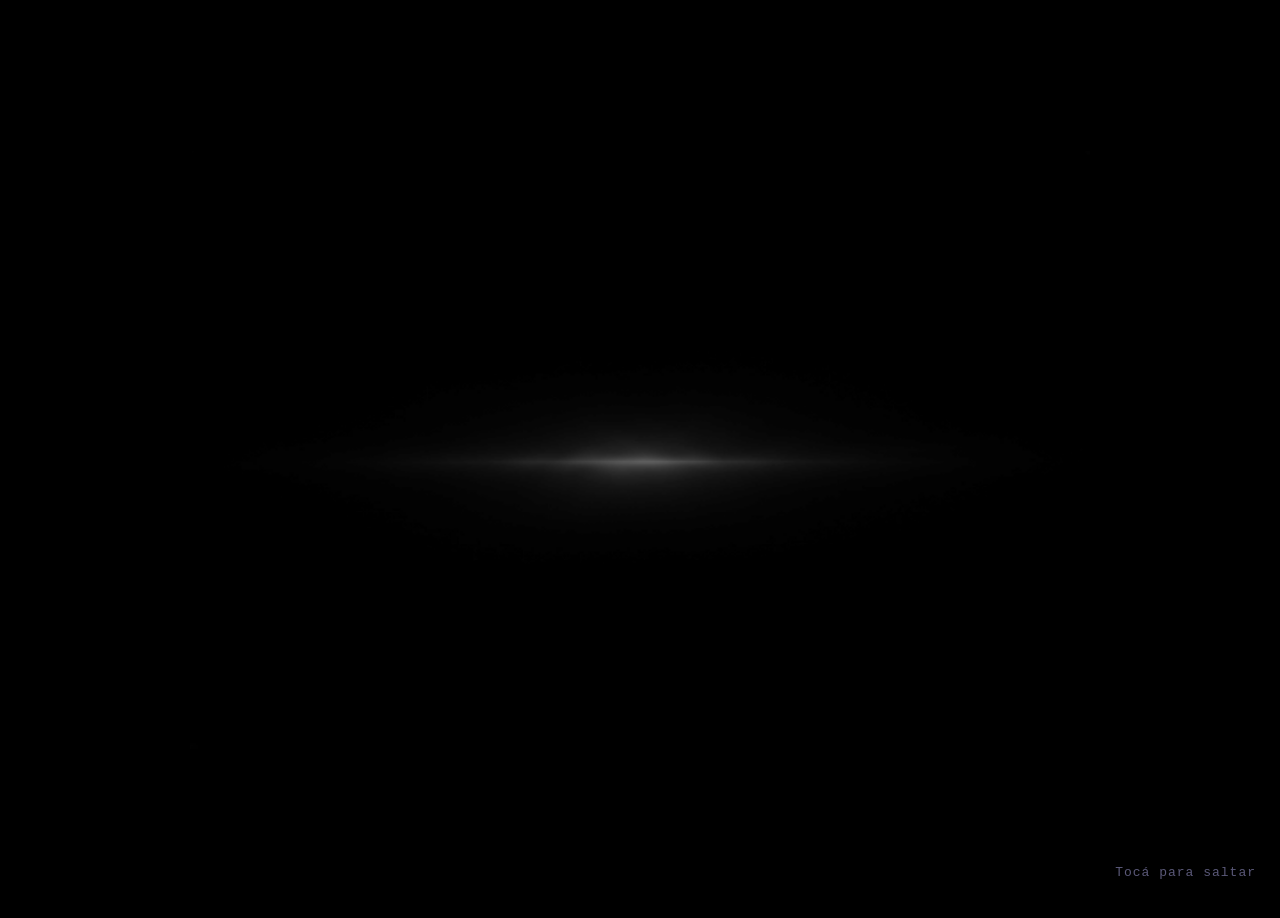
<file: index.html>
<!DOCTYPE html>
<html lang="es">
    
<head>
    <meta charset="UTF-8">
    <!--al abrir el juego te manda a la animacion del logo y de ahi a la pantalla de Play-->
    <meta http-equiv="refresh" content="0; url=intro/intro.html">
    <title>Monsters city</title>
</head>
<body>
    <a href="intro/intro.html">Ir al juego</a>
</body>
</html>
</file>
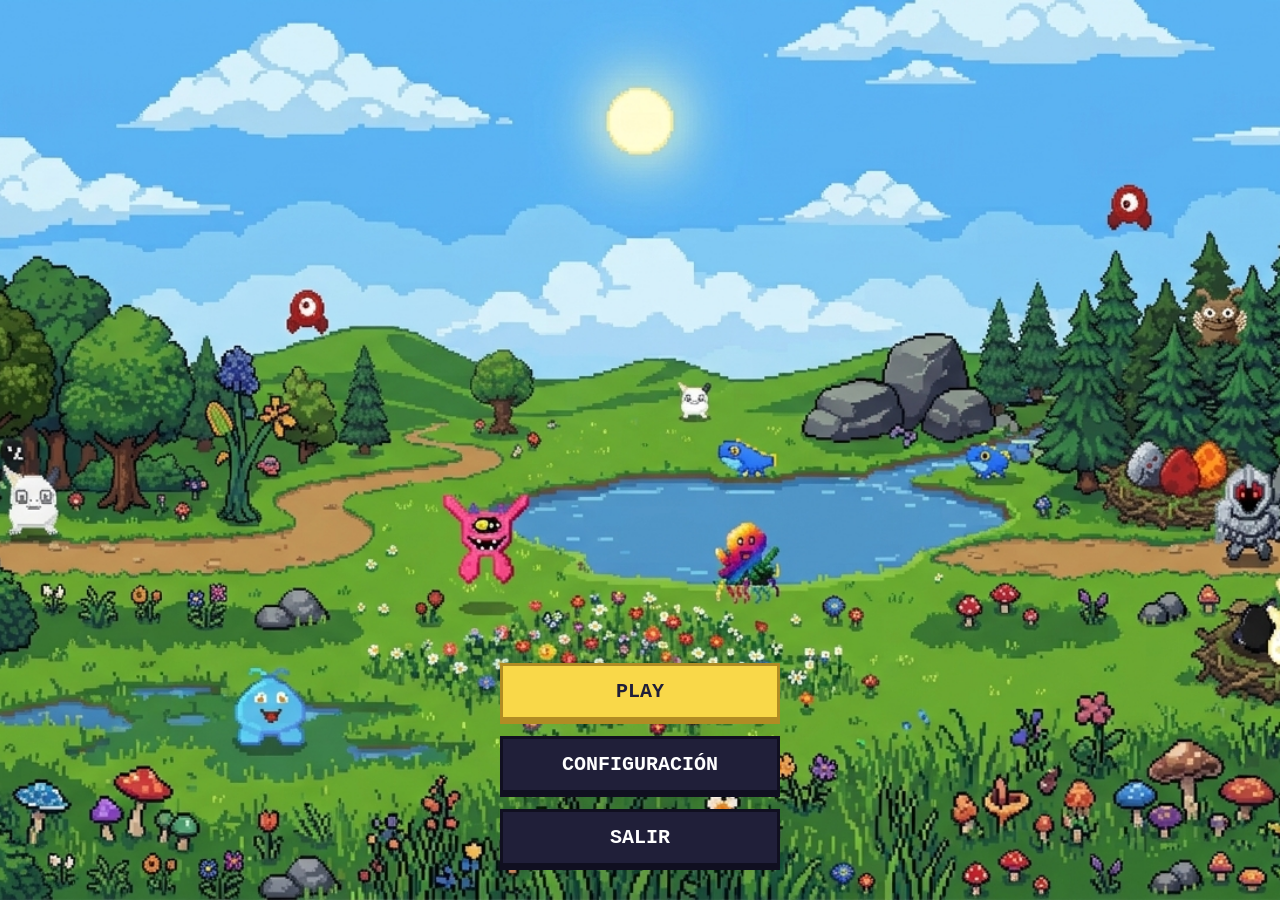
<file: inicio/inicio.html>
<!DOCTYPE html>
<html lang="es">
<head>
    <meta charset="UTF-8">
    <meta name="viewport" content="width=device-width, initial-scale=1.0">
    <title>Monsters city</title>
    <link rel="stylesheet" href="inicio.css">
</head>

<body>

    <main class="pantalla-inicio">
        <div class="menu">
            <a href="../mapa/mapa.html" class="boton" id="boton-play">Play</a>
            <button class="boton" id="boton-configuracion">Configuración</button>
            <button class="boton" id="boton-salir">Salir</button>
        </div>
    </main>

    <!--ventana para poner el nombre del jugador al tocar Play (inicio.js)-->
    <div id="ventana-nombre">
        <form class="caja-nombre" id="form-nombre">
            <h2>¿Cómo te llamás?</h2>
            <p>Este nombre se va a ver en tu perfil.</p>
            <input type="text" id="input-nombre" maxlength="16" placeholder="Tu nombre" autocomplete="off">
            <p class="error" id="error-nombre"></p>
            <div class="botones-nombre">
                <button type="button" class="boton" id="boton-cancelar">Cancelar</button>
                <button type="submit" class="boton" id="boton-empezar">Jugar</button>
            </div>
        </form>
    </div>

    <script src="inicio.js"></script>

</body>
</html>
</file>
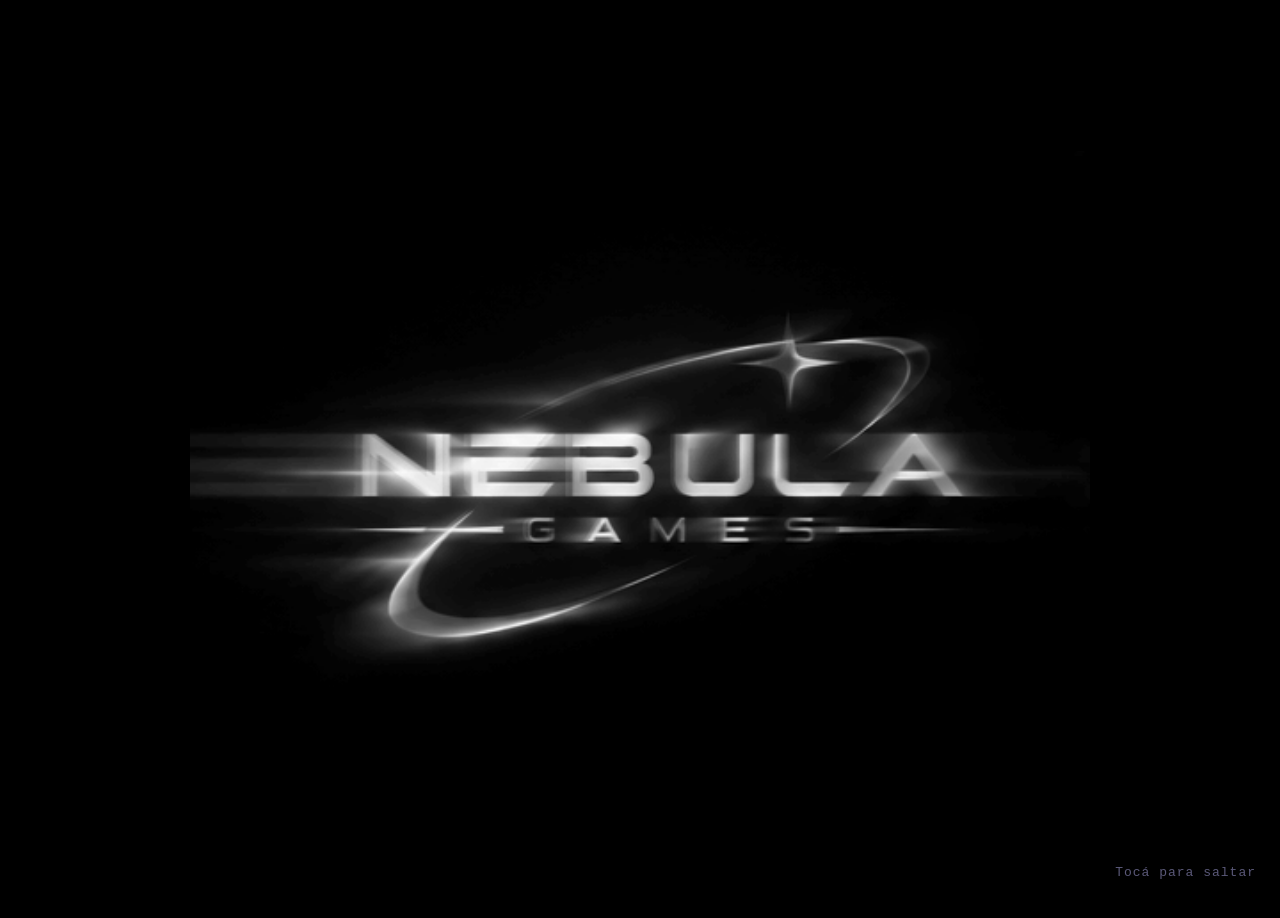
<file: intro/intro.html>
<!DOCTYPE html>
<html lang="es">
<head>
    <meta charset="UTF-8">
    <meta name="viewport" content="width=device-width, initial-scale=1.0">
    <title>Monsters city</title>
    <link rel="stylesheet" href="intro.css">
</head>

<body>

    <!--animacion del logo al abrir el juego; cuando termina pasa a la pantalla de Play (intro.js)-->
    <main class="pantalla-intro" id="pantalla-intro">
        <img src="../assets/fondos/intro-nebula-fluido.gif" alt="Nebula games" class="logo-intro">
        <p class="saltar">Tocá para saltar</p>
    </main>
winnie te amoooo haceme un hijo
    <script src="intro.js"></script>

</body>
</html>
</file>
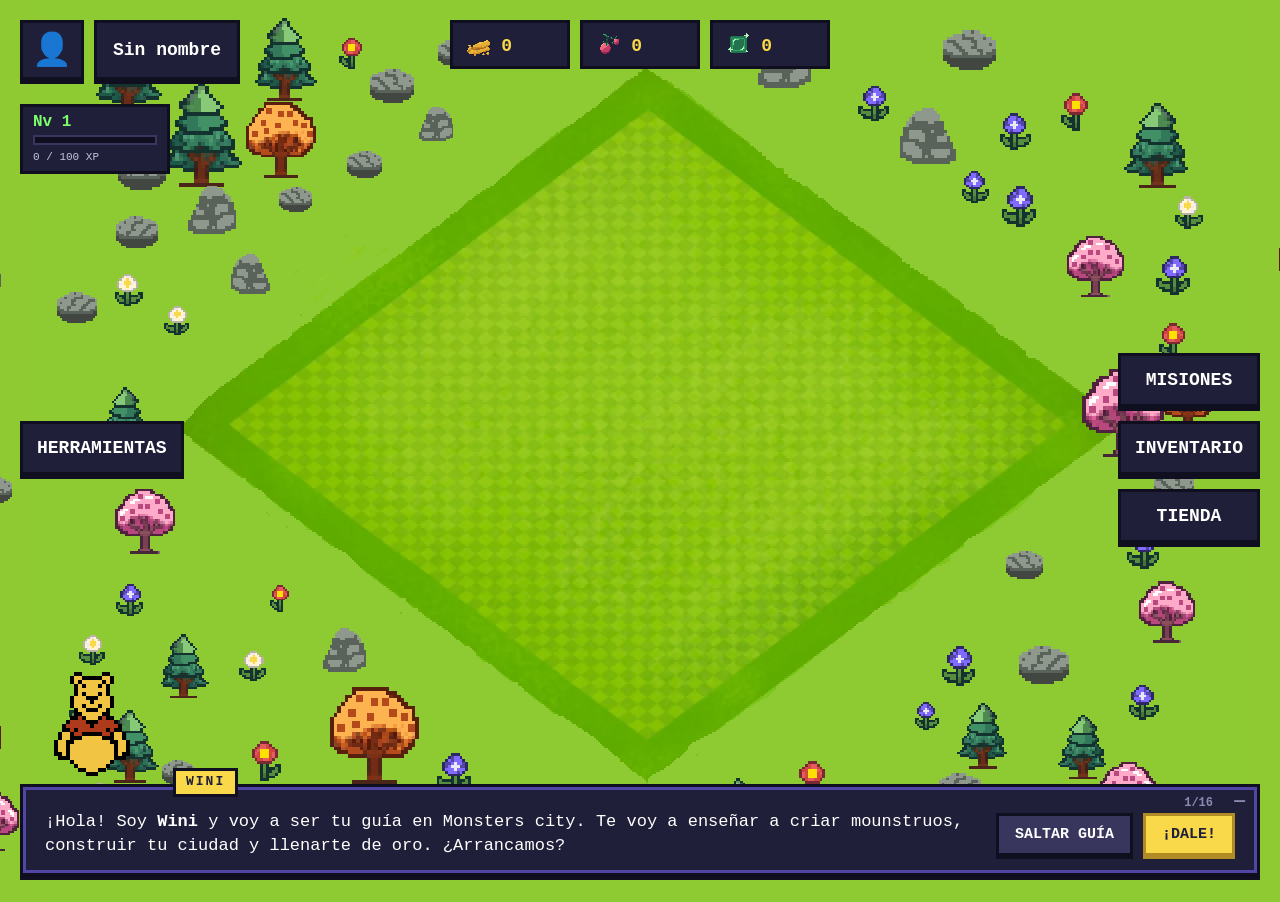
<file: mapa/mapa.html>
<!DOCTYPE html>
<html lang="es">
<head>
    <meta charset="UTF-8">
    <meta name="viewport" content="width=device-width, initial-scale=1.0">
    <title>Monsters city - Mapa</title>
    <link rel="stylesheet" href="mapa.css">
    <link rel="stylesheet" href="colores-nombre.css">
</head>

<body>

    <div id="mapa"></div>

    <a href="../perfil jugador/perfil.html" class="perfil" id="boton-perfil" title="Mi perfil">👤</a>
    <!--el nombre del jugador con el color que eligio en el perfil (guardado.js)-->
    <a href="../perfil jugador/perfil.html" class="nombre-hud" id="nombre-hud" title="Mi perfil"></a>

    <!--nivel y barra de experiencia del jugador (experiencia.js)-->
    <div class="hud-nivel" id="hud-nivel">
        <span id="nivel-jugador">Nv 1</span>
        <div class="barra-xp"><div id="relleno-xp"></div></div>
        <span id="texto-xp"></span>
    </div>

    <div class="recursos">
        <div class="recurso"> 🪙 <span id="oro"></span></div>
        <div class="recurso"> 🍖 <span id="comida"></span></div>
        <div class="recurso"> 💎 <span id="gemas"></span></div>
    </div>

    <div class="barra">
        <button class="boton" id="boton-herramientas">Herramientas</button>
        <div id="menu-estructuras"></div>
    </div>

    <div class="misiones">
        <div id="lista-misiones"></div>
        <div id="inventario"></div>
        <div class="botones-derecha">
            <button class="boton" id="boton-misiones">Misiones</button>
            <button class="boton" id="boton-inventario">Inventario</button>
            <button class="boton" id="boton-tienda">Tienda</button>
        </div>
    </div>

    <!--al tocar una estructura: su nombre y sus botones (interfaz.js)-->
    <div id="seleccion"></div>

    <!--pantalla de felicitaciones al conseguir un huevo o un monstruo (felicitaciones.js)-->
    <div id="felicitaciones"></div>

    <!--ventana que abren esos botones-->
    <div id="ventana-fondo">
        <div id="ventana"></div>
    </div>

    <script src="iconos-recursos.js"></script>
    <script src="datos-monstruos.js"></script>
    <script src="cruces.js"></script>
    <script src="mapa.js"></script>
    <script src="decoracion.js"></script>
    <script src="monstruos.js"></script>
    <script src="produccion.js"></script>
    <script src="interfaz.js"></script>
    <script src="felicitaciones.js"></script>
    <script src="experiencia.js"></script>
    <script src="tienda.js"></script>
    <script src="misiones.js"></script>
    <script src="guia.js"></script>
    <script src="guardado.js"></script>

</body>
</html>
</file>
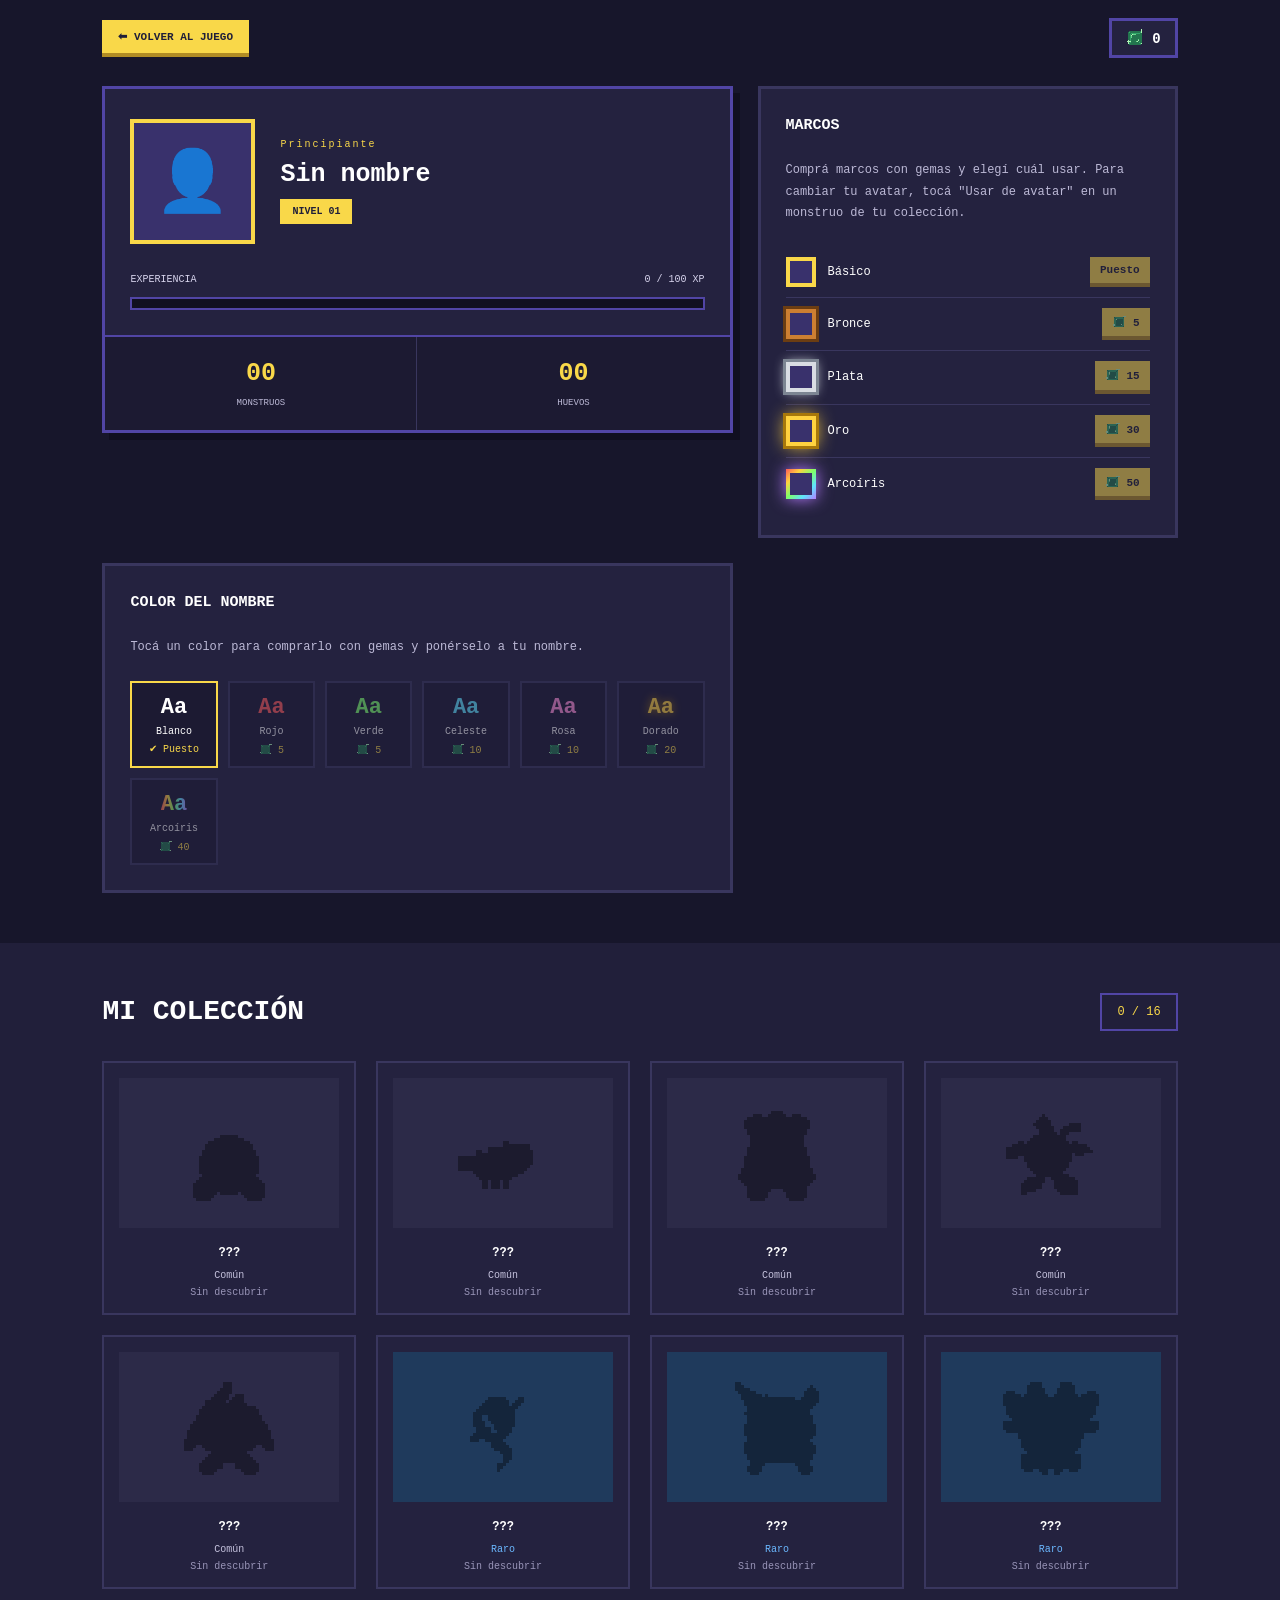
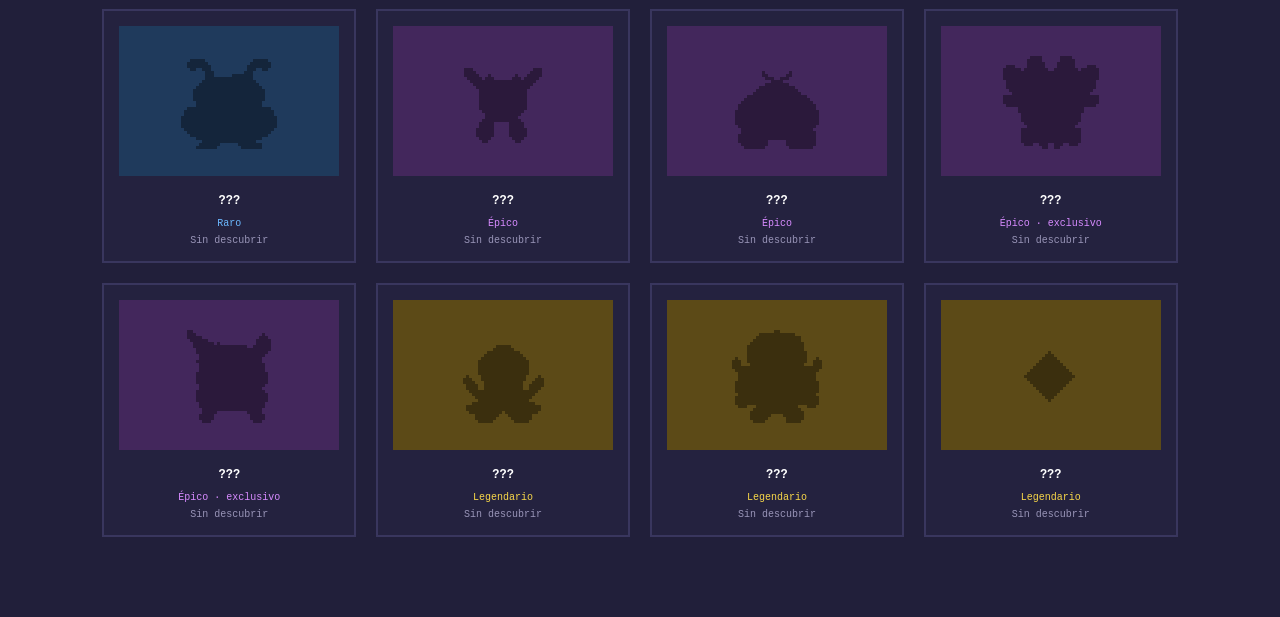
<file: perfil jugador/perfil.html>
<!DOCTYPE html>
<html lang="es">
<head>
    <meta charset="UTF-8">
    <meta name="viewport" content="width=device-width, initial-scale=1.0">
    <title>Mi Perfil | Monster World</title>
    <link rel="stylesheet" href="perfil.css">
    <link rel="stylesheet" href="../mapa/colores-nombre.css">
</head>

<body>

    <!--barra de arriba: volver al mapa (la partida queda guardada) y las gemas para comprar marcos-->
    <div class="barra-superior">
        <a href="../mapa/mapa.html" class="boton volver">⬅ VOLVER AL JUEGO</a>
        <span class="gemas" id="gemas-perfil">💎 0</span>
    </div>

    <main>

        <section class="perfil">

            <div class="tarjeta-perfil">

                <div class="datos-jugador">

                    <!--avatar: el monstruo que elijas en tu colección (perfil.js); el borde es el marco puesto-->
                    <div class="avatar" id="avatar"></div>

                    <div class="informacion">
                        <!--el rango sale del nivel (ver rangos en mapa/experiencia.js)-->
                        <p class="etiqueta" id="rango-perfil">Principiante</p>
                        <h2 id="nombre-jugador">MonsterPlayer</h2>
                        <span class="nivel" id="nivel-perfil">NIVEL 01</span>
                    </div>

                </div>

                <div class="experiencia">
                    <div class="texto-experiencia">
                        <span>EXPERIENCIA</span>
                        <span id="texto-xp-perfil">0 / 100 XP</span>
                    </div>

                    <div class="barra">
                        <div class="progreso" id="barra-xp-perfil"></div>
                    </div>
                </div>

                <div class="detalles">
                    <div class="detalle">
                        <span class="numero" id="total-monstruos">00</span>
                        <span class="nombre">MONSTRUOS</span>
                    </div>

                    <div class="detalle">
                        <span class="numero" id="total-huevos">00</span>
                        <span class="nombre">HUEVOS</span>
                    </div>
                </div>

            </div>

            <!--marcos para el avatar, se compran con gemas (perfil.js)-->
            <div class="caja">
                <h3>MARCOS</h3>
                <p class="objetivo">Comprá marcos con gemas y elegí cuál usar. Para cambiar tu avatar, tocá "Usar de avatar" en un monstruo de tu colección.</p>
                <div id="lista-marcos"></div>
            </div>

            <!--colores para el nombre, se compran con gemas (perfil.js)-->
            <div class="caja">
                <h3>COLOR DEL NOMBRE</h3>
                <p class="objetivo">Tocá un color para comprarlo con gemas y ponérselo a tu nombre.</p>
                <div id="lista-colores"></div>
            </div>

        </section>

        <section class="coleccion">

            <div class="encabezado-coleccion">
                <h2>MI COLECCIÓN</h2>
                <span class="contador" id="contador-coleccion">0 / 14</span>
            </div>

            <!--perfil.js pone aca todos los mounstruos del juego (los que no conseguiste salen como ???)-->
            <div class="contenedor-monstruos" id="contenedor-monstruos"></div>

        </section>

    </main>

    <script src="../mapa/iconos-recursos.js"></script>
    <script src="../mapa/datos-monstruos.js"></script>
    <script src="../mapa/experiencia.js"></script>
    <script src="perfil.js"></script>

</body>
</html>
</file>
<file: inicio/inicio.css>
* {
    margin: 0;
    padding: 0;
    box-sizing: border-box;
}

/*---Pantalla de inicio---*/

.pantalla-inicio {
    min-height: 100vh;
    padding-bottom: 30px;
    display: flex;
    justify-content: center;
    align-items: flex-end;
    background: url("../assets/fondos/fondoplay.jpg") center / cover;
}

.menu {
    width: 280px;
    display: flex;
    flex-direction: column;
    gap: 12px;
}

/*---botones---*/

.boton {
    padding: 14px;
    background: #201f39;
    color: #ffffff;
    border: 3px solid #100f20;
    border-bottom-width: 7px;
    font-family: "Courier New", monospace;
    font-size: 20px;
    font-weight: bold;
    text-align: center;
    text-decoration: none;
    text-transform: uppercase;
    cursor: pointer;
}

.boton:hover {
    background: #5145a5;
}

#boton-play {
    background: #f9d849;
    color: #201f39;
    border-color: #b18c24;
}

#boton-play:hover {
    background: #ffffff;
}

/*---ventana para poner el nombre---*/

#ventana-nombre {
    display: none;
    position: fixed;
    inset: 0;
    z-index: 100;
    align-items: center;
    justify-content: center;
    padding: 16px;
    background: rgba(10, 9, 25, 0.7);
}

#ventana-nombre.abierto {
    display: flex;
}

.caja-nombre {
    width: 360px;
    max-width: 100%;
    padding: 24px;
    background: #24223f;
    color: #ffffff;
    border: 3px solid #5145a5;
    border-bottom-width: 7px;
    font-family: "Courier New", monospace;
    text-align: center;
}

.caja-nombre h2 {
    color: #f9d849;
    font-size: 22px;
    margin-bottom: 8px;
}

.caja-nombre p {
    color: #c5c2dd;
    font-size: 14px;
    margin-bottom: 14px;
}

#input-nombre {
    width: 100%;
    padding: 12px;
    background: #17162b;
    color: #ffffff;
    border: 3px solid #39365e;
    font-family: inherit;
    font-size: 18px;
    font-weight: bold;
    text-align: center;
    outline: none;
}

#input-nombre:focus {
    border-color: #f9d849;
}

.caja-nombre .error {
    min-height: 18px;
    margin: 8px 0 4px;
    color: #ff8a80;
    font-size: 13px;
}

.botones-nombre {
    display: flex;
    gap: 10px;
}

.botones-nombre .boton {
    flex: 1;
    font-size: 16px;
}

#boton-empezar {
    background: #f9d849;
    color: #201f39;
    border-color: #b18c24;
}

#boton-empezar:hover {
    background: #ffffff;
}

/*---la pantalla aparece de a poco al venir de la intro---*/

.pantalla-inicio {
    animation: aparecer 0.6s ease-out;
}

@keyframes aparecer {
    from { opacity: 0; }
    to { opacity: 1; }
}

/*---que hacer doble click (o arrastrar) no seleccione texto ni imagenes---*/
body {
    user-select: none;
    -webkit-user-select: none;
}

img {
    -webkit-user-drag: none;
}

/*donde se escribe el nombre si se puede seleccionar*/
input,
textarea {
    user-select: text;
    -webkit-user-select: text;
}
</file>
<file: intro/intro.css>
* {
    margin: 0;
    padding: 0;
    box-sizing: border-box;
}

body {
    background: #000000;
    overflow: hidden;
}

.pantalla-intro {
    min-height: 100vh;
    display: flex;
    justify-content: center;
    align-items: center;
    background: #000000;
    cursor: pointer;
    transition: opacity 0.6s ease;
}

/*cuando termina la animacion se apaga la pantalla antes de cambiar de pagina*/
.pantalla-intro.saliendo {
    opacity: 0;
}

.logo-intro {
    width: min(90vw, 900px);
    height: auto;
}

.saltar {
    position: fixed;
    bottom: 20px;
    right: 24px;
    color: #5a5878;
    font-family: "Courier New", monospace;
    font-size: 13px;
    letter-spacing: 1px;
}

/*---que hacer doble click (o arrastrar) no seleccione texto ni imagenes---*/
body {
    user-select: none;
    -webkit-user-select: none;
}

img {
    -webkit-user-drag: none;
}

/*donde se escribe (ej: el nombre) si se puede seleccionar*/
input,
textarea {
    user-select: text;
    -webkit-user-select: text;
}
</file>
<file: mapa/mapa.css>
* {
    margin: 0;
    padding: 0;
    box-sizing: border-box;
}

body {
    background: #8fca33;
    font-family: "Courier New", monospace;
}

/*---mapa---*/

#mapa {
    position: relative;
    width: 1200px;
    height: 902px;
    margin: 0 auto;
    background: url("../assets/png/mapa/mapa.png");
    background-size: 100% 100%;
    image-rendering: pixelated;
}

/*las estructuras se centran en el punto donde se hizo click*/
.estructura {
    position: absolute;
    transform: translate(-50%, -50%);
    cursor: pointer;
}

.estructura:hover {
    filter: drop-shadow(0 0 4px #f9d849) drop-shadow(0 0 4px #f9d849);
}

.fantasma {
    pointer-events: none; /*el fantasma no se clickea, el click va al mapa*/
    opacity: 0.6;
    z-index: 10000;
}

/*afuera del rombo no se puede construir*/
.fantasma.bloqueado {
    filter: grayscale(1) drop-shadow(0 0 6px #ff0000) drop-shadow(0 0 6px #ff0000);
}

/*---perfil y recursos---*/

.perfil {
    position: fixed;
    top: 20px;
    left: 20px;
    z-index: 20000;
    width: 64px;
    height: 64px;
    display: flex;
    align-items: center;
    justify-content: center;
    /*mismo recuadro que los botones de tienda, misiones e inventario*/
    background: #201f39;
    border: 3px solid #100f20;
    border-bottom-width: 7px;
    font-size: 32px;
    text-decoration: none;
}

.perfil:hover,
.nombre-hud:hover {
    background: #5145a5;
}

/*el nombre al lado del perfil (el color esta en colores-nombre.css)*/
.nombre-hud {
    position: fixed;
    top: 20px;
    left: 94px; /*20 del perfil + 64 de ancho + 10 de separacion*/
    z-index: 20000;
    height: 64px;
    /*como mucho 220px, pero en pantallas angostas mas corto para que no se pise con el oro/comida/gemas del medio*/
    max-width: clamp(90px, 50vw - 310px, 220px);
    display: flex;
    align-items: center;
    padding: 0 16px;
    background: #201f39;
    border: 3px solid #100f20;
    border-bottom-width: 7px;
    box-sizing: border-box;
    font-size: 18px;
    font-weight: bold;
    text-decoration: none;
}

/*si el nombre es muy largo se corta con "..."*/
.nombre-hud span {
    overflow: hidden;
    white-space: nowrap;
    text-overflow: ellipsis;
}

.recursos {
    position: fixed;
    top: 20px;
    left: 50%;
    transform: translateX(-50%);
    z-index: 20000;
    display: flex;
    gap: 10px;
}

.recurso {
    min-width: 120px;
    padding: 10px 14px;
    background: #201f39;
    color: #f9d849;
    border: 3px solid #100f20;
    font-size: 18px;
    font-weight: bold;
}

/*---barra de herramientas (a la izquierda, a mitad de altura: abajo va el diálogo de Wini)---*/

.barra {
    position: fixed;
    left: 20px;
    top: 50%;
    transform: translateY(-50%);
    z-index: 20000;
    display: flex;
    align-items: center;
    gap: 10px;
}

.boton {
    padding: 14px;
    background: #201f39;
    color: #ffffff;
    border: 3px solid #100f20;
    border-bottom-width: 7px;
    font-family: inherit;
    font-size: 18px;
    font-weight: bold;
    text-transform: uppercase;
    cursor: pointer;
}

.boton:hover {
    background: #5145a5;
}

/*el menú se abre a la derecha del botón*/
#menu-estructuras {
    display: none;
    gap: 10px;
}

#menu-estructuras.abierto {
    display: flex;
}

#menu-estructuras button {
    width: 110px;
    padding: 8px;
    background: #24223f;
    color: #ffffff;
    border: 3px solid #39365e;
    font-family: inherit;
    font-weight: bold;
    cursor: pointer;
}

#menu-estructuras button:hover {
    border-color: #f9d849;
}

/*las que no se pueden comprar (sin oro o ya construida) se ven apagadas*/
#menu-estructuras button:disabled {
    opacity: 0.5;
    cursor: not-allowed;
    border-color: #39365e;
}

#menu-estructuras .precio {
    display: block;
    margin-top: 4px;
    color: #f9d849;
    font-size: 12px;
}

#menu-estructuras .precio.gratis {
    color: #7dff6b;
}

#menu-estructuras img {
    display: block;
    width: 80px;
    height: 80px;
    margin: 0 auto 6px;
    object-fit: contain;
}

/*---misiones (a la derecha, a mitad de altura)---*/

.misiones {
    position: fixed;
    right: 20px;
    top: 50%;
    transform: translateY(-50%);
    z-index: 20000;
    display: flex;
    align-items: center;
    gap: 10px;
}

#boton-misiones.hay-premio {
    background: #f9d849;
    color: #201f39;
    border-color: #b18c24;
}

.botones-derecha {
    display: flex;
    flex-direction: column;
    gap: 10px;
}

/*se marca si hay huevos o monstruos guardados*/
#boton-inventario.hay-algo {
    border-color: #f9d849;
}

#lista-misiones,
#inventario {
    display: none;
    width: 300px;
    max-height: 70vh;
    overflow-y: auto;
    padding: 14px;
    background: #24223f;
    color: #ffffff;
    border: 3px solid #5145a5;
}

#lista-misiones.abierto,
#inventario.abierto {
    display: block;
}

#lista-misiones h2,
#inventario h2 {
    color: #f9d849;
    font-size: 20px;
    margin-bottom: 10px;
}

.mision {
    padding: 10px;
    margin-bottom: 8px;
    background: #201f39;
    border: 2px solid #39365e;
    font-size: 14px;
}

.mision p {
    font-weight: bold;
    margin-bottom: 6px;
}

.mision span {
    color: #c5c2dd;
    margin-right: 10px;
}

.mision button {
    display: block;
    margin-top: 8px;
    padding: 6px 10px;
    background: #f9d849;
    color: #201f39;
    border: 2px solid #b18c24;
    font-family: inherit;
    font-weight: bold;
    cursor: pointer;
}

/*las misiones ya cobradas se ven apagadas*/
.mision.reclamada {
    opacity: 0.4;
}

/*---monstruos animados (tiras de cuadros, ver sprite() en monstruos.js)---*/

.sprite {
    flex-shrink: 0;
    background-repeat: no-repeat;
    image-rendering: pixelated;
    animation-name: animar-sprite;
    animation-iteration-count: infinite;
}

@keyframes animar-sprite {
    from { background-position: 0 0; }
    to { background-position: var(--fin) 0; }
}

/*---filas de huevos y monstruos (inventario, incubadora, habitat)---*/

#inventario h3,
#ventana h3 {
    color: #f9d849;
    font-size: 15px;
    margin: 12px 0 6px;
}

.vacio {
    color: #8d89b3;
    font-size: 13px;
}

.fila-monstruo {
    display: flex;
    align-items: center;
    gap: 8px;
    padding: 6px;
    margin-bottom: 6px;
    background: #201f39;
    border: 2px solid #39365e;
    text-align: left;
}

.fila-monstruo .texto {
    flex: 1;
    display: flex;
    flex-direction: column;
    font-size: 13px;
}

.fila-monstruo .texto span {
    color: #c5c2dd;
    font-size: 12px;
}

.fila-monstruo .acciones {
    display: flex;
    flex-direction: column;
    gap: 4px;
}

.fila-monstruo button {
    padding: 5px 8px;
    background: #f9d849;
    color: #201f39;
    border: 2px solid #b18c24;
    font-family: inherit;
    font-size: 12px;
    font-weight: bold;
    cursor: pointer;
    white-space: nowrap;
}

.fila-monstruo button:disabled {
    opacity: 0.4;
    cursor: not-allowed;
}

/*barra que se va llenando mientras se incuba el huevo*/
.barra-tiempo {
    display: block;
    height: 14px;
    margin-bottom: 6px;
    background: #201f39;
    border: 2px solid #39365e;
}

.barra-tiempo .relleno {
    display: block;
    height: 100%;
    width: 0;
    background: #f9d849;
}

/*---lo que se ve arriba de las estructuras (huevo en la incubadora, monstruos en el habitat)---*/

.marcador {
    position: absolute;
    width: 0;
    height: 0;
    pointer-events: none; /*el click pasa a la estructura de abajo*/
}

.marcador .sprite {
    position: absolute;
    transform: translate(-50%, -50%);
}

/*el ! aparece arriba de la incubadora cuando el huevo ya eclosiono*/
.marcador .aviso {
    display: none;
    position: absolute;
    left: -14px;
    top: -110px;
    width: 28px;
    height: 28px;
    line-height: 24px;
    text-align: center;
    background: #f9d849;
    color: #201f39;
    border: 2px solid #b18c24;
    font-weight: bold;
    font-size: 20px;
    animation: saltar 0.6s infinite alternate;
}

.marcador.listo .aviso {
    display: block;
}

@keyframes saltar {
    to { transform: translateY(-8px); }
}

/*el bosque de afuera del mapa (decoracion.js): queda fijo detras de todo y no se puede tocar*/
.bosque {
    position: fixed;
    left: 0;
    top: 0;
    width: 100vw;
    height: 100vh;
    z-index: -1;
    pointer-events: none;
}

/*arboles y piedras alrededor del rombo (decoracion.js): solo de adorno, el click pasa al mapa*/
.decoracion {
    position: absolute;
    pointer-events: none;
    image-rendering: pixelated;
}

/*corazones arriba de Reservados mientras los mounstruos se cruzan (monstruos.js)*/
/*dibujo: assets/png/estructuras/corazon-reservados.png = 11 cuadros de 32x32, a 5 por segundo*/
/*CAMBIÁ ACÁ: left/top = donde se ven (respecto del centro de Reservados), width/height = tamaño*/
.marcador .corazones {
    position: absolute;
    left: -42px;
    top: -82px;
    width: 64px;
    height: 64px;
    background: url("../assets/png/estructuras/corazon-reservados.png") no-repeat 0 0;
    background-size: 704px 64px; /*11 cuadros x 64px*/
    image-rendering: pixelated;
    animation: animar-corazones 2.2s steps(11) infinite;
}

@keyframes animar-corazones {
    to { background-position: -704px 0; }
}

/*cuando el huevo ya esta listo se dejan de ver los corazones (aparece el !)*/
.marcador.listo .corazones {
    display: none;
}


/*---estructura seleccionada (brilla)---*/

.estructura.seleccionada {
    filter: drop-shadow(0 0 3px #ffffff) drop-shadow(0 0 6px #f9d849) drop-shadow(0 0 6px #f9d849);
}

/*---barra de abajo al tocar una estructura (interfaz.js)---*/

#seleccion {
    display: none;
    position: fixed;
    left: 50%;
    bottom: calc(20px + var(--alto-guia, 0px)); /*arriba del diálogo de Wini si está abierto*/
    transform: translateX(-50%);
    z-index: 20000;
    flex-direction: column;
    align-items: center;
    gap: 8px;
    padding: 10px 18px 12px;
    background: #24223f;
    color: #ffffff;
    border: 3px solid #5145a5;
    border-bottom-width: 6px;
    max-width: calc(100vw - 32px);
}

#seleccion.abierto {
    display: flex;
}

.sel-titulo {
    display: flex;
    align-items: center;
    gap: 8px;
    color: #f9d849;
    font-size: 18px;
}

.sel-titulo .nivel {
    padding: 2px 6px;
    background: #5145a5;
    color: #ffffff;
    font-size: 12px;
    font-weight: bold;
}

.sel-tira {
    display: flex;
    flex-direction: column;
    align-items: center;
    gap: 4px;
    font-size: 12px;
    font-weight: bold;
    color: #c5c2dd;
}

.tira {
    display: flex;
    gap: 6px;
    flex-wrap: wrap;
    justify-content: center;
}

.hueco {
    position: relative;
    width: 54px;
    height: 58px;
    display: flex;
    flex-direction: column;
    align-items: center;
    justify-content: center;
    background: #201f39;
    border: 2px solid #39365e;
    cursor: pointer;
}

.hueco:hover {
    border-color: #f9d849;
}

.hueco small {
    font-size: 10px;
    color: #f9d849;
}

.hueco.vacio {
    border-style: dashed;
    color: #8d89b3;
    font-size: 24px;
}

.hueco.listo {
    border-color: #7dff6b;
}

.sel-botones {
    display: flex;
    gap: 16px;
}

.accion {
    position: relative;
    display: flex;
    flex-direction: column;
    align-items: center;
    gap: 4px;
}

.accion .circulo {
    width: 56px;
    height: 56px;
    border-radius: 50%;
    background: #f9d849;
    border: 3px solid #b18c24;
    border-bottom-width: 6px;
    font-size: 26px;
    line-height: 1;
    cursor: pointer;
    transition: 0.15s;
}

.accion .circulo:hover {
    background: #ffffff;
    transform: translateY(-3px);
}

/*boton sin nada para hacer (ej: nada para reclamar, nivel maximo)*/
.accion.apagado .circulo {
    background: #5d5a80;
    border-color: #39365e;
}

.texto-accion {
    font-size: 12px;
    font-weight: bold;
}

/*numerito rojo arriba del boton*/
.insignia {
    display: none;
    position: absolute;
    top: -6px;
    right: -10px;
    padding: 1px 6px;
    background: #e5484d;
    color: #ffffff;
    border: 2px solid #ffffff;
    border-radius: 10px;
    font-size: 11px;
    font-weight: bold;
}

/*---ventanas que abren los botones (interfaz.js)---*/

#ventana-fondo {
    display: none;
    position: fixed;
    inset: 0;
    z-index: 30000;
    align-items: center;
    justify-content: center;
    padding: 16px;
    padding-bottom: calc(16px + var(--alto-guia, 0px)); /*que el diálogo de Wini no tape la ventana*/
    background: rgba(10, 9, 25, 0.6);
}

#ventana-fondo.abierto {
    display: flex;
}

#ventana {
    position: relative;
    width: 400px;
    max-width: 100%;
    max-height: 85vh;
    overflow-y: auto;
    padding: 18px;
    background: #24223f;
    color: #ffffff;
    border: 3px solid #5145a5;
    border-bottom-width: 7px;
    text-align: center;
}

#ventana h2 {
    color: #f9d849;
    font-size: 22px;
    margin: 0 30px 10px;
}

#ventana p {
    font-size: 14px;
    color: #c5c2dd;
    margin-bottom: 10px;
}

#ventana .cerrar {
    position: absolute;
    top: 8px;
    right: 8px;
    width: 30px;
    height: 30px;
    background: #201f39;
    color: #ffffff;
    border: 2px solid #39365e;
    font-family: inherit;
    font-weight: bold;
    cursor: pointer;
}

#ventana .cerrar:hover {
    border-color: #f9d849;
}

.imagen-ventana {
    width: 110px;
    height: 110px;
    object-fit: contain;
}

#ventana .nivel-grande {
    color: #ffffff;
    font-size: 20px;
    font-weight: bold;
}

.flecha {
    color: #7dff6b;
}

.lista-datos,
.lista-cambios {
    display: flex;
    flex-direction: column;
    gap: 6px;
    padding: 10px;
    margin-bottom: 12px;
    background: #201f39;
    border: 2px solid #39365e;
    font-size: 14px;
    font-weight: bold;
    color: #f9d849;
}

.lista-cambios div {
    display: flex;
    justify-content: space-between;
    gap: 10px;
    color: #c5c2dd;
}

.lista-cambios b {
    color: #ffffff;
}

.costo {
    display: flex;
    flex-direction: column;
    gap: 2px;
    font-size: 18px;
    font-weight: bold;
    color: #f9d849;
}

.costo span {
    font-size: 13px;
}

.costo .falta {
    color: #ff8a80;
}

.costo .alcanza {
    color: #7dff6b;
}

.botones-ventana {
    display: flex;
    justify-content: center;
    gap: 10px;
    margin-top: 14px;
}

.boton-grande {
    padding: 10px 18px;
    background: #f9d849;
    color: #201f39;
    border: 3px solid #b18c24;
    border-bottom-width: 6px;
    font-family: inherit;
    font-size: 15px;
    font-weight: bold;
    cursor: pointer;
}

.boton-grande.verde {
    background: #7dff6b;
    border-color: #3c9c2f;
}

.boton-grande.gris {
    background: #39365e;
    color: #ffffff;
    border-color: #201f39;
}

.boton-grande:disabled {
    opacity: 0.4;
    cursor: not-allowed;
}

.icono-grande {
    font-size: 54px;
}

#ventana .cantidad-grande {
    font-size: 22px;
    color: #ffffff;
}

#ventana .cantidad-grande b {
    color: #f9d849;
}

#ventana .capacidad {
    color: #ffffff;
}

#ventana .capacidad b {
    color: #f9d849;
}

.lugar-libre {
    justify-content: center;
    min-height: 54px;
    border-style: dashed;
    color: #8d89b3;
    font-size: 13px;
}

/*cuenta regresiva del huevo adentro de la fila*/
.fila-monstruo .texto .barra-tiempo {
    margin-top: 4px;
}

/*---"+25 🪙" que sube al reclamar---*/

.flotante {
    position: absolute;
    z-index: 99999;
    transform: translate(-50%, -50%);
    color: #f9d849;
    font-size: 22px;
    font-weight: bold;
    text-shadow: 2px 2px 0 #201f39, -2px -2px 0 #201f39, 2px -2px 0 #201f39, -2px 2px 0 #201f39;
    white-space: nowrap;
    pointer-events: none;
    animation: flotar 1.3s ease-out forwards;
}

@keyframes flotar {
    from { opacity: 1; margin-top: 0; }
    to { opacity: 0; margin-top: -60px; }
}

/*---cajas de la tienda (tienda.js)---*/

.tarjeta-caja {
    display: flex;
    align-items: center;
    gap: 12px;
    padding: 10px;
    margin-bottom: 8px;
    background: #201f39;
    border: 2px solid #39365e;
    text-align: left;
}

/*recuadro amarillo: despues va la imagen o animacion de la caja*/
.imagen-caja {
    width: 80px;
    height: 80px;
    flex-shrink: 0;
    background: #f9d849;
    border: 3px solid #b18c24;
    border-bottom-width: 6px;
}

/*con el dibujo del lucky block (tienda.js): tira horizontal de cuadros animada*/
.tarjeta-caja .imagen-caja.con-imagen {
    background-color: transparent;
    border: none;
    background-repeat: no-repeat;
    background-size: calc(var(--frames) * 80px) 80px;
    image-rendering: pixelated;
    animation-name: animar-caja;
    animation-iteration-count: infinite;
}

@keyframes animar-caja {
    from { background-position: 0 0; }
    to { background-position: calc(var(--frames) * -80px) 0; }
}

/*el simbolo de genero de los mounstruos (monstruos.js)*/
.genero {
    font-weight: bold;
}

.genero-macho {
    color: #6ec6ff;
}

.genero-hembra {
    color: #ff8fc8;
}

.texto-caja {
    flex: 1;
    display: flex;
    flex-direction: column;
    gap: 6px;
    font-size: 14px;
}

.probabilidades {
    display: flex;
    flex-wrap: wrap;
    gap: 4px 10px;
    font-size: 11px;
}

.texto-caja button {
    align-self: flex-start;
    padding: 6px 10px;
    background: #f9d849;
    color: #201f39;
    border: 2px solid #b18c24;
    font-family: inherit;
    font-size: 13px;
    font-weight: bold;
    cursor: pointer;
}

.texto-caja button:disabled {
    opacity: 0.4;
    cursor: not-allowed;
}

/*colores de cada calidad*/
.calidad-comun { color: #c5c2dd; }
.calidad-raro { color: #6bb8ff; }
.calidad-epico { color: #d78bff; }
.calidad-legendario { color: #f9d849; }

/*---cuadrito con 🍖/🪙 arriba de la granja y el hábitat para reclamar (produccion.js)---*/

.marcador .burbuja {
    display: none;
    position: absolute;
    left: -22px;
    width: 44px;
    height: 44px;
    line-height: 36px;
    text-align: center;
    font-size: 24px;
    background: #f9d849;
    border: 3px solid #b8860b;
    border-bottom-width: 6px;
    cursor: pointer;
    pointer-events: auto; /*el marcador deja pasar los clicks, pero este cuadrito si se puede tocar*/
    animation: saltar 0.6s infinite alternate;
}

.marcador .burbuja.visible {
    display: block;
}

.marcador .burbuja:hover {
    background: #ffe680;
}

/*cuando ya llego al maximo (deja de juntar) el borde se pone rojo para que se note*/
.marcador .burbuja.lleno {
    border-color: #ff5a4f;
}

/*---pantalla de felicitaciones al conseguir un huevo o un monstruo (felicitaciones.js)---*/

#felicitaciones {
    display: none;
    position: fixed;
    inset: 0;
    z-index: 40000; /*arriba de las ventanas*/
    align-items: center;
    justify-content: center;
    padding: 16px;
    background: rgba(10, 9, 25, 0.8);
    --color-calidad: #c5c2dd;
}

#felicitaciones.abierto {
    display: flex;
}

/*cada calidad tiene su color (rayos, borde y texto)*/
#felicitaciones.color-raro { --color-calidad: #6bb8ff; }
#felicitaciones.color-epico { --color-calidad: #d78bff; }
#felicitaciones.color-gemas { --color-calidad: #5fe3ff; }
#felicitaciones.color-nivel { --color-calidad: #7dff6b; }
#felicitaciones.color-legendario { --color-calidad: #f9d849; }

.caja-felicitaciones {
    width: 380px;
    max-width: 100%;
    padding: 20px;
    background: #24223f;
    color: #ffffff;
    border: 3px solid var(--color-calidad);
    border-bottom-width: 7px;
    text-align: center;
    overflow: hidden;
    animation: entrar-felicitaciones 0.35s ease-out;
}

.titulo-felicitaciones {
    color: #f9d849;
    font-size: 28px;
    font-weight: bold;
    text-shadow: 3px 3px 0 #5145a5;
}

.subtitulo-felicitaciones {
    margin-top: 4px;
    color: #c5c2dd;
    font-size: 14px;
}

/*el dibujo grande con rayos girando atras*/
.escenario-felicitaciones {
    position: relative;
    height: 200px;
    margin: 6px 0;
    display: flex;
    align-items: center;
    justify-content: center;
}

.escenario-felicitaciones .rayos {
    position: absolute;
    width: 300px;
    height: 300px;
    border-radius: 50%;
    background: repeating-conic-gradient(var(--color-calidad) 0deg 12deg, transparent 12deg 30deg);
    -webkit-mask-image: radial-gradient(circle, #000 15%, transparent 68%);
    mask-image: radial-gradient(circle, #000 15%, transparent 68%);
    opacity: 0.45;
    animation: girar-rayos 8s linear infinite;
}

.dibujo-felicitaciones {
    position: relative;
    animation: aparecer-dibujo 0.6s cubic-bezier(0.3, 1.6, 0.5, 1) both;
    animation-delay: 0.15s;
}

.nombre-felicitaciones {
    font-size: 22px;
    font-weight: bold;
}

.calidad-felicitaciones {
    margin-top: 2px;
    color: var(--color-calidad);
    font-size: 15px;
    font-weight: bold;
    text-transform: uppercase;
    letter-spacing: 3px;
}

.detalle-felicitaciones {
    margin-top: 10px;
    color: #c5c2dd;
    font-size: 13px;
    line-height: 1.5;
}

@keyframes entrar-felicitaciones {
    from { transform: scale(0.7); opacity: 0; }
    to { transform: scale(1); opacity: 1; }
}

@keyframes aparecer-dibujo {
    from { transform: scale(0); }
    to { transform: scale(1); }
}

@keyframes girar-rayos {
    to { transform: rotate(360deg); }
}

.icono-felicitaciones {
    font-size: 110px;
    line-height: 1;
}

.nota-felicitaciones {
    margin-top: 10px;
    padding: 6px 8px;
    color: #201f39;
    background: var(--color-calidad);
    font-size: 13px;
    font-weight: bold;
}

/*---nivel y experiencia del jugador, al lado del perfil (experiencia.js)---*/

.hud-nivel {
    position: fixed;
    top: 104px; /*abajo del boton del perfil (asi no se pisa con los recursos)*/
    left: 20px;
    z-index: 20000;
    width: 150px;
    padding: 6px 10px;
    background: #201f39;
    color: #ffffff;
    border: 3px solid #100f20;
}

#nivel-jugador {
    color: #7dff6b;
    font-size: 16px;
    font-weight: bold;
}

.barra-xp {
    height: 10px;
    margin: 4px 0 2px;
    background: #100f20;
    border: 2px solid #39365e;
}

#relleno-xp {
    height: 100%;
    width: 0;
    background: #7dff6b;
    transition: width 0.4s;
}

#texto-xp {
    color: #c5c2dd;
    font-size: 11px;
}

/*"+10 XP" que sube al ganar experiencia*/
.flotante-xp {
    position: absolute;
    right: 8px;
    top: 0;
    color: #7dff6b;
    font-size: 15px;
    font-weight: bold;
    text-shadow: 2px 2px 0 #100f20;
    pointer-events: none;
    animation: flotar 1.3s ease-out forwards;
}

/*avatar elegido en el perfil (un monstruo) adentro del boton del perfil*/
.perfil .sprite {
    pointer-events: none;
}

/*---caja premium, cajas bloqueadas y garantia (tienda.js)---*/

/*recuadro violeta: despues va la imagen o animacion de la caja premium*/
.caja-premium .imagen-caja {
    background: #b77bff;
    border-color: #6b3cb0;
}

.tarjeta-caja.bloqueada {
    opacity: 0.55;
}

.garantia {
    color: #f9d849;
    font-size: 11px;
}

.calidad-gemas { color: #5fe3ff; }

#ventana .aclaracion {
    margin: -2px 0 6px;
    font-size: 12px;
}

.icono-cambio {
    width: 48px;
    text-align: center;
    font-size: 26px;
}

/*---misiones: separador, cumplidas y cuenta regresiva (misiones.js)---*/

.separador-misiones {
    margin: 12px 0 6px;
    color: #8d89b3;
    font-size: 12px;
    font-weight: bold;
    letter-spacing: 2px;
    text-transform: uppercase;
}

/*lista para reclamar: se resalta*/
.mision.cumplida {
    border-color: #f9d849;
}

.mision .se-va {
    display: block;
    margin-top: 6px;
    color: #7dff6b;
    font-size: 12px;
}


/*---Wini, la guía (guia.js)---*/

/*ocupa todo el ancho de abajo: el diálogo va a lo largo y Wini parado arriba de su borde izquierdo*/
#guia {
    position: fixed;
    left: 20px;
    right: 20px;
    bottom: 20px;
    z-index: 35000; /*arriba de las ventanas, abajo de las felicitaciones*/
    pointer-events: none; /*solo se tocan Wini y el diálogo, no el espacio vacio*/
}

#guia .wini {
    position: absolute;
    left: 10px;
    bottom: 0;
    padding: 0;
    background-color: transparent;
    background-repeat: no-repeat;
    border: none;
    image-rendering: pixelated;
    cursor: pointer;
    pointer-events: auto;
    animation-name: animar-wini;
    animation-iteration-count: infinite;
    transform-origin: bottom left;
}

/*con el diálogo abierto Wini se para arriba de él (pisa un poquito el borde)*/
#guia.con-dialogo .wini {
    bottom: calc(var(--alto-dialogo, 0px) - 8px);
}

@keyframes animar-wini {
    from { background-position: 0 0; }
    to { background-position: var(--fin) 0; }
}

/*con la guía terminada y el diálogo cerrado Wini queda en la esquina, un poco mas chico*/
#guia.terminada:not(.con-dialogo) .wini {
    transform: scale(0.85);
}

#guia.terminada:not(.con-dialogo) .wini:hover {
    filter: drop-shadow(0 0 4px #f9d849) drop-shadow(0 0 4px #f9d849);
}

/*el diálogo: mismo fondo oscuro que los botones, con borde doble*/
.globo-guia {
    display: none;
    position: relative;
    width: 100%;
    min-height: 96px;
    padding: 16px 22px 14px;
    background: #201f39;
    color: #ffffff;
    border: 3px solid #100f20;
    border-bottom-width: 7px;
    box-shadow: inset 0 0 0 3px #5145a5;
    font-size: 17px;
    line-height: 1.45;
    pointer-events: auto;
}

.globo-guia.abierto {
    display: flex;
    align-items: flex-end;
    gap: 18px;
    animation: aparecer-guia 0.25s ease-out;
}

@keyframes aparecer-guia {
    from { opacity: 0; transform: translateY(16px); }
}

/*el cartelito con el nombre, pegado arriba del diálogo al lado de Wini*/
.globo-guia::before {
    content: "WINI";
    position: absolute;
    left: 150px;
    top: -19px;
    padding: 2px 10px;
    background: #f9d849;
    color: #201f39;
    border: 3px solid #100f20;
    font-size: 13px;
    font-weight: bold;
    letter-spacing: 2px;
}

.texto-guia {
    flex: 1;
    min-width: 0;
}

.globo-guia p {
    margin-bottom: 8px;
}

.globo-guia p:last-child {
    margin-bottom: 0;
}

.cuenta-guia {
    position: absolute;
    top: 8px;
    right: 44px;
    color: #8d89b3;
    font-size: 12px;
    font-weight: bold;
}

.minimizar-guia {
    position: absolute;
    top: 4px;
    right: 12px;
    background: none;
    border: none;
    color: #8d89b3;
    font-family: inherit;
    font-size: 18px;
    font-weight: bold;
    cursor: pointer;
}

.minimizar-guia:hover {
    color: #ffffff;
}

.botones-guia {
    flex-shrink: 0;
    display: flex;
    justify-content: flex-end;
    align-items: center;
    gap: 10px;
}

.boton-guia {
    padding: 10px 16px;
    background: #f9d849;
    color: #201f39;
    border: 3px solid #b18c24;
    border-bottom-width: 6px;
    font-family: inherit;
    font-size: 15px;
    font-weight: bold;
    text-transform: uppercase;
    cursor: pointer;
}

.boton-guia:hover {
    filter: brightness(1.1);
}

.boton-guia.gris {
    background: #39365e;
    color: #ffffff;
    border-color: #100f20;
}

.boton-guia.gris:hover {
    background: #5145a5;
}

/*cuando Wini espera que el jugador haga algo*/
.esperando-guia {
    color: #8d89b3;
    font-size: 14px;
    font-style: italic;
}

.temas-guia {
    display: flex;
    flex-wrap: wrap;
    gap: 8px;
    margin-top: 10px;
}

/*en pantallas angostas los botones van abajo del texto*/
@media (max-width: 700px) {
    .globo-guia.abierto {
        flex-direction: column;
        align-items: stretch;
    }
    .globo-guia::before {
        left: 120px;
    }
}

/*lo que la guía le marca al jugador para que toque*/
.guia-marcado {
    animation: brillar-guia 1s ease-in-out infinite alternate;
}

@keyframes brillar-guia {
    from { box-shadow: 0 0 0 3px #f9d849; }
    to { box-shadow: 0 0 0 3px #f9d849, 0 0 18px 6px #f9d849; }
}

/*las estructuras del mapa son imagenes con fondo transparente: brillan con el contorno del dibujo*/
img.guia-marcado {
    animation: brillar-guia-imagen 1s ease-in-out infinite alternate;
}

@keyframes brillar-guia-imagen {
    from { filter: drop-shadow(0 0 2px #f9d849) drop-shadow(0 0 2px #f9d849); }
    to { filter: drop-shadow(0 0 6px #f9d849) drop-shadow(0 0 10px #f9d849); }
}

/*flecha que salta y apunta a lo que hay que tocar*/
.flecha-guia {
    display: none;
    position: fixed;
    z-index: 34000;
    width: 0;
    height: 0;
    pointer-events: none;
}

.flecha-guia.visible {
    display: block;
}

/*la flecha se dibuja apuntando para abajo y se gira con --giro segun de que lado esta*/
.flecha-guia::before {
    content: "";
    position: absolute;
    left: -22px;
    top: -52px;
    width: 44px;
    height: 52px;
    background: #f9d849;
    clip-path: polygon(30% 0, 70% 0, 70% 45%, 100% 45%, 50% 100%, 0 45%, 30% 45%);
    filter: drop-shadow(0 0 2px #100f20) drop-shadow(0 0 2px #100f20) drop-shadow(0 0 2px #100f20);
    transform-origin: 50% 100%;
    rotate: var(--giro, 0deg);
    animation: saltar-flecha 0.5s ease-in-out infinite alternate;
}

@keyframes saltar-flecha {
    from { transform: translateY(-14px); }
    to { transform: translateY(0); }
}

/*---que hacer doble click (o arrastrar) no seleccione texto ni imagenes---*/
body {
    user-select: none;
    -webkit-user-select: none;
}

img {
    -webkit-user-drag: none;
}

/*donde se escribe (ej: el nombre) si se puede seleccionar*/
input,
textarea {
    user-select: text;
    -webkit-user-select: text;
}
</file>
<file: mapa/colores-nombre.css>
/*=== COLORES DEL NOMBRE DEL JUGADOR ===*/
/*se usan en el mapa (al lado del perfil) y en el perfil (la tarjeta y las muestras para comprar)*/
/*CAMBIÁ ACÁ los colores (para agregar uno nuevo, copiá una línea y agregalo tambien en "coloresNombre" en perfil jugador/perfil.js)*/
.color-nombre-blanco { color: #ffffff; }
.color-nombre-rojo { color: #ff5a5a; }
.color-nombre-verde { color: #7dff6b; }
.color-nombre-celeste { color: #5fe3ff; }
.color-nombre-rosa { color: #ff8fd6; }
.color-nombre-dorado { color: #ffd23f; text-shadow: 0 0 8px #a8780a; }
.color-nombre-arcoiris {
    background: linear-gradient(90deg, #ff5a5a, #ffd23f, #7dff6b, #5fe3ff, #b77bff);
    -webkit-background-clip: text;
    background-clip: text;
    color: transparent;
}
</file>
<file: perfil jugador/perfil.css>
* {
    margin: 0;
    padding: 0;
    box-sizing: border-box;
}

html {
    scroll-behavior: smooth;
}

body {
    background: #17162b;
    color: #ffffff;
    font-family: "Courier New", monospace;
}

/*---barra de arriba (volver y gemas)---*/

.barra-superior {
    padding: 18px 8%;
    display: flex;
    justify-content: space-between;
    align-items: center;
    gap: 15px;
}

.boton.volver {
    padding: 10px 16px;
    white-space: nowrap; /*que el texto no se parta en varias lineas*/
}

.gemas {
    padding: 8px 14px;
    background: #24223f;
    border: 3px solid #5145a5;
    font-size: 14px;
    font-weight: bold;
}

/*---contenedor de perfil---*/

.perfil {
    padding: 10px 8% 50px;
    display: grid;
    grid-template-columns: 1.5fr 1fr;
    gap: 25px;
    align-items: start;
}

/*---tarjeta principal---*/

.tarjeta-perfil {
    background: #24223f;
    border: 3px solid #5145a5;
    box-shadow: 7px 7px #100f20;
}

.datos-jugador {
    padding: 30px 25px;
    display: flex;
    align-items: center;
    gap: 25px;
}

.avatar {
    width: 125px;
    height: 125px;
    flex-shrink: 0;
    background: #39316c;
    border: 4px solid #f9d849;
    display: flex;
    justify-content: center;
    align-items: center;
    overflow: hidden;
}

.avatar img {
    width: 100%;
    height: 100%;
    object-fit: contain;
    image-rendering: pixelated;
}

.etiqueta {
    color: #f9d849;
    font-size: 10px;
    letter-spacing: 2px;
    margin-bottom: 10px;
}

.informacion h2 {
    font-size: 25px;
    overflow-wrap: anywhere;
    margin-bottom: 10px;
}


.nivel {
    display: inline-block;
    padding: 7px 12px;
    color: #201f39;
    background: #f9d849;
    font-size: 10px;
    font-weight: bold;
}

/*---experiencia---*/

.experiencia {
    padding: 0 25px 25px;
}

.texto-experiencia {
    display: flex;
    justify-content: space-between;
    gap: 10px;
    font-size: 10px;
    color: #d7d4ed;
    margin-bottom: 12px;
}

.barra {
    width: 100%;
    height: 13px;
    background: #111020;
    border: 2px solid #5145a5;
}

.progreso {
    width: 0%;
    height: 100%;
    background: #f9d849;
}

/*---estadisticas---*/

.detalles {
    display: grid;
    grid-template-columns: repeat(2, 1fr);
    background: #1c1a32;
    border-top: 2px solid #5145a5;
}

.detalle {
    padding: 22px 8px;
    display: flex;
    flex-direction: column;
    align-items: center;
    gap: 10px;
    border-right: 1px solid #39365e;
}

.detalle:last-child {
    border-right: none;
}

.numero {
    color: #f9d849;
    font-size: 25px;
    font-weight: bold;
}

.nombre {
    color: #bcb9d6;
    font-size: 9px;
    text-align: center;
}


.caja {
    padding: 25px;
    background: #24223f;
    border: 3px solid #39365e;
}

.caja h3 {
    font-size: 15px;
    margin-bottom: 22px;
    line-height: 1.6;
}

.objetivo {
    color: #bcb9d6;
    font-size: 12px;
    line-height: 1.8;
    margin-bottom: 22px;
}

/*---botones---*/

.boton {
    display: inline-block;
    padding: 13px 20px;
    background: #f9d849;
    color: #201f39;
    text-decoration: none;
    font-size: 11px;
    font-weight: bold;
    border-bottom: 4px solid #b18c24;
    transition: 0.2s;
}

.boton:hover {
    background: #ffffff;
    transform: translateY(-3px);
}

/*---coleccion---*/

.coleccion {
    padding: 50px 8% 80px;
    background: #211f3a;
}

.encabezado-coleccion {
    display: flex;
    justify-content: space-between;
    align-items: center;
    gap: 20px;
    margin-bottom: 30px;
}

.encabezado-coleccion h2 {
    font-size: 28px;
}

.contador {
    padding: 10px 15px;
    color: #f9d849;
    border: 2px solid #5145a5;
    font-size: 12px;
    white-space: nowrap;
}

.contenedor-monstruos {
    display: grid;
    grid-template-columns: repeat(4, 1fr);
    gap: 20px;
}

.monstruo {
    padding: 15px;
    text-align: center;
    background: #24223f;
    border: 2px solid #39365e;
    transition: 0.3s;
}

.monstruo:hover {
    border-color: #f9d849;
    transform: translateY(-5px);
}

.imagen {
    height: 150px;
    margin-bottom: 18px;
    display: flex;
    justify-content: center;
    align-items: center;
}

.imagen img {
    width: 90%;
    height: 90%;
    object-fit: contain;
    image-rendering: pixelated;
    filter: grayscale(1);
    opacity: 0.35;
}

.verde {
    background: #204d3b;
}

.dorado {
    background: #66501b;
}

.hielo {
    background: #244e69;
}

.blanco {
    background: #49465c;
}

.monstruo h3 {
    font-size: 12px;
    margin-bottom: 10px;
}

.monstruo p {
    color: #9995b8;
    font-size: 10px;
}

/*---responsive---*/

@media (max-width: 900px) {
    .perfil {
        grid-template-columns: 1fr;
    }

    .contenedor-monstruos {
        grid-template-columns: repeat(2, 1fr);
    }
}

@media (max-width: 600px) {
    .datos-jugador {
        flex-direction: column;
        text-align: center;
    }

    .informacion h2 {
        font-size: 22px;
    }

    .texto-experiencia {
        font-size: 9px;
    }

    .nombre {
        font-size: 8px;
    }

    .contenedor-monstruos {
        grid-template-columns: repeat(2, 1fr);
    }

    .imagen {
        height: 110px;
    }

    .encabezado-coleccion h2 {
        font-size: 21px;
    }
}

/*---mounstruos de la coleccion (perfil.js)---*/

/*dibujo animado (igual que en el mapa)*/
.sprite {
    flex-shrink: 0;
    background-repeat: no-repeat;
    image-rendering: pixelated;
    animation-name: animar-sprite;
    animation-iteration-count: infinite;
}

@keyframes animar-sprite {
    from { background-position: 0 0; }
    to { background-position: var(--fin) 0; }
}

/*los que todavia no conseguiste se ven como sombra*/
.monstruo.bloqueado .sprite {
    filter: brightness(0);
    opacity: 0.35;
    animation-play-state: paused;
}

.monstruo.conseguido {
    border-color: #5145a5;
}

.fondo-comun { background: #2c2a48; }
.fondo-raro { background: #1f3a5c; }
.fondo-epico { background: #43275c; }
.fondo-legendario { background: #5c4a17; }

.monstruo .calidad-comun { color: #c5c2dd; }
.monstruo .calidad-raro { color: #6bb8ff; }
.monstruo .calidad-epico { color: #d78bff; }
.monstruo .calidad-legendario { color: #f9d849; }

.monstruo p.cantidad {
    margin-top: 6px;
    color: #9995b8;
}

/*los que no conseguiste: sombra aunque el dibujo tenga un filtro de color (lila, gris)*/
.monstruo.bloqueado .sprite {
    filter: brightness(0) !important;
}

/*---avatar y marcos (perfil.js)---*/

.avatar .sprite {
    animation-play-state: running;
}

.sin-avatar {
    font-size: 60px;
}

.boton-avatar {
    margin-top: 10px;
    padding: 7px 10px;
    border: none;
    border-bottom: 4px solid #b18c24;
    font-family: inherit;
    cursor: pointer;
}

.boton-avatar:disabled,
.boton-marco:disabled {
    opacity: 0.5;
    cursor: default;
    transform: none;
}

.fila-marco {
    display: flex;
    align-items: center;
    gap: 12px;
    padding: 10px 0;
    border-bottom: 1px solid #39365e;
    font-size: 12px;
}

.fila-marco:last-child {
    border-bottom: none;
}

.nombre-marco {
    flex: 1;
}

.muestra-marco {
    width: 30px;
    height: 30px;
    background: #39316c;
}

.boton-marco {
    padding: 7px 10px;
    border: none;
    border-bottom: 4px solid #b18c24;
    font-family: inherit;
    cursor: pointer;
    white-space: nowrap;
}

/*cada marco: el borde del avatar (y la muestrita en la lista)*/
.marco-basico { border: 4px solid #f9d849; }
.marco-bronce { border: 4px solid #cd7f32; box-shadow: 0 0 0 3px #6b3d12; }
.marco-plata { border: 4px solid #d9dde3; box-shadow: 0 0 0 3px #7c8592, 0 0 12px #d9dde3; }
.marco-oro { border: 4px solid #ffd23f; box-shadow: 0 0 0 3px #a8780a, 0 0 18px #ffd23f; }
.marco-arcoiris {
    border: 4px solid transparent;
    background:
        linear-gradient(#39316c, #39316c) padding-box,
        linear-gradient(135deg, #ff5a5a, #ffd23f, #7dff6b, #5fe3ff, #b77bff) border-box;
    box-shadow: 0 0 16px #b77bff;
}

/*---color del nombre (perfil.js)---*/
/*los colores de cada uno estan en mapa/colores-nombre.css (los usa tambien el mapa)*/

#lista-colores {
    display: grid;
    grid-template-columns: repeat(auto-fill, minmax(86px, 1fr));
    gap: 10px;
}

.opcion-color {
    display: flex;
    flex-direction: column;
    align-items: center;
    gap: 6px;
    padding: 12px 6px 10px;
    background: #1c1a32;
    border: 2px solid #39365e;
    font-family: inherit;
    color: #ffffff;
    cursor: pointer;
}

.opcion-color:hover:not(:disabled) {
    border-color: #f9d849;
}

/*el que esta puesto se marca con borde amarillo*/
.opcion-color.puesto {
    border-color: #f9d849;
    cursor: default;
}

.opcion-color:disabled:not(.puesto) {
    opacity: 0.5;
    cursor: default;
}

.muestra-color {
    font-size: 22px;
    font-weight: bold;
}

.nombre-color {
    font-size: 10px;
}

.precio-color {
    font-size: 10px;
    color: #f9d849;
}

/*---que hacer doble click (o arrastrar) no seleccione texto ni imagenes---*/
body {
    user-select: none;
    -webkit-user-select: none;
}

img {
    -webkit-user-drag: none;
}

/*donde se escribe (ej: el nombre) si se puede seleccionar*/
input,
textarea {
    user-select: text;
    -webkit-user-select: text;
}
</file>
